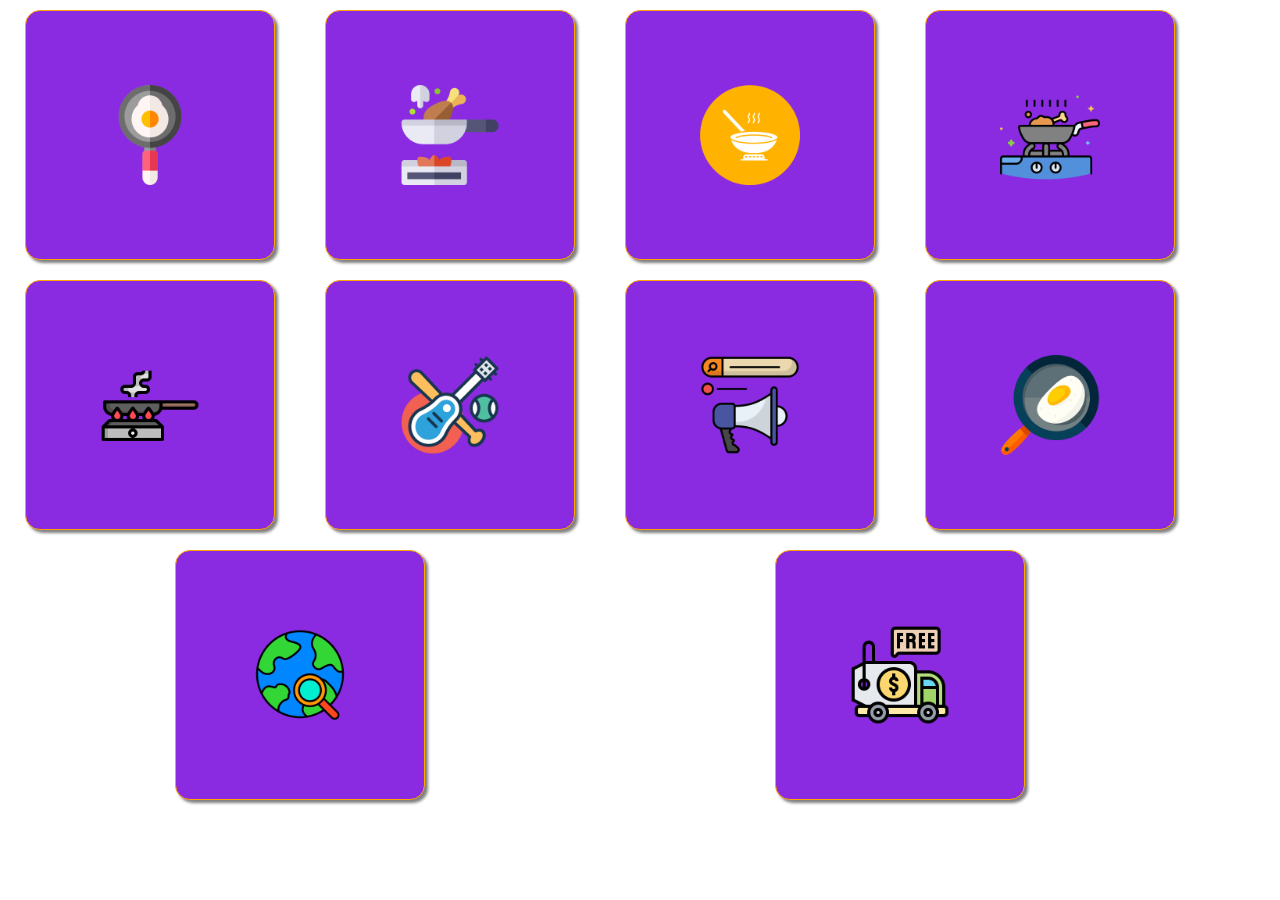
<file: ejercicio_profundizacion_1/index.html>
<!DOCTYPE html>
<html lang="en">
<head>
    <meta charset="UTF-8">
    <meta name="viewport" content="width=device-width, initial-scale=1.0">
    <title>U4 ej.Profundizacion</title>
    <link rel="stylesheet" href="./css/style.css">
</head>
<body>
    <div class="container">
        <div class="children"><img src="./images/freir1.png" alt=""></div>
        <div class="children"><img src="./images/freir2.png" alt=""></div>
        <div class="children"><img src="./images/freir3.png" alt=""></div>
        <div class="children"><img src="./images/freir4.png" alt=""></div>
        <div class="children"><img src="./images/freir.png" alt=""></div>
        <div class="children"><img src="./images/hobbies-and-free-time.png" alt=""></div>
        <div class="children"><img src="./images/marketing.png" alt=""></div>
        <div class="children"><img src="./images/sarten.png" alt=""></div>
        <div class="children"><img src="./images/searh.png" alt=""></div>
        <div class="children"><img src="./images/envio-gratis.png" alt=""></div>
    </div>
</body>
</html>
</file>
<file: ejercicio_profundizacion_1/css/style.css>
* {
    margin: 0;
    padding: 0;
    box-sizing: border-box;
}

.container {
    max-width: 1200px;
    padding: 10px;
    display: flex;
    flex-wrap: wrap;
    justify-content: space-around;
    gap: 20px;
}

.children {
    width: 250px;
    height: 250px;
    border-radius: 15px;
    background-color: blueviolet;
    display: flex;
    justify-content: center;
    align-items: center;
    font-size: 40px;
    font-weight: 700;
    color: bisque;
    border: 0.5px solid orange;
    box-shadow: 3px 3px 3px gray;
}

.container .children img {
    height: 100px;
}
</file>
